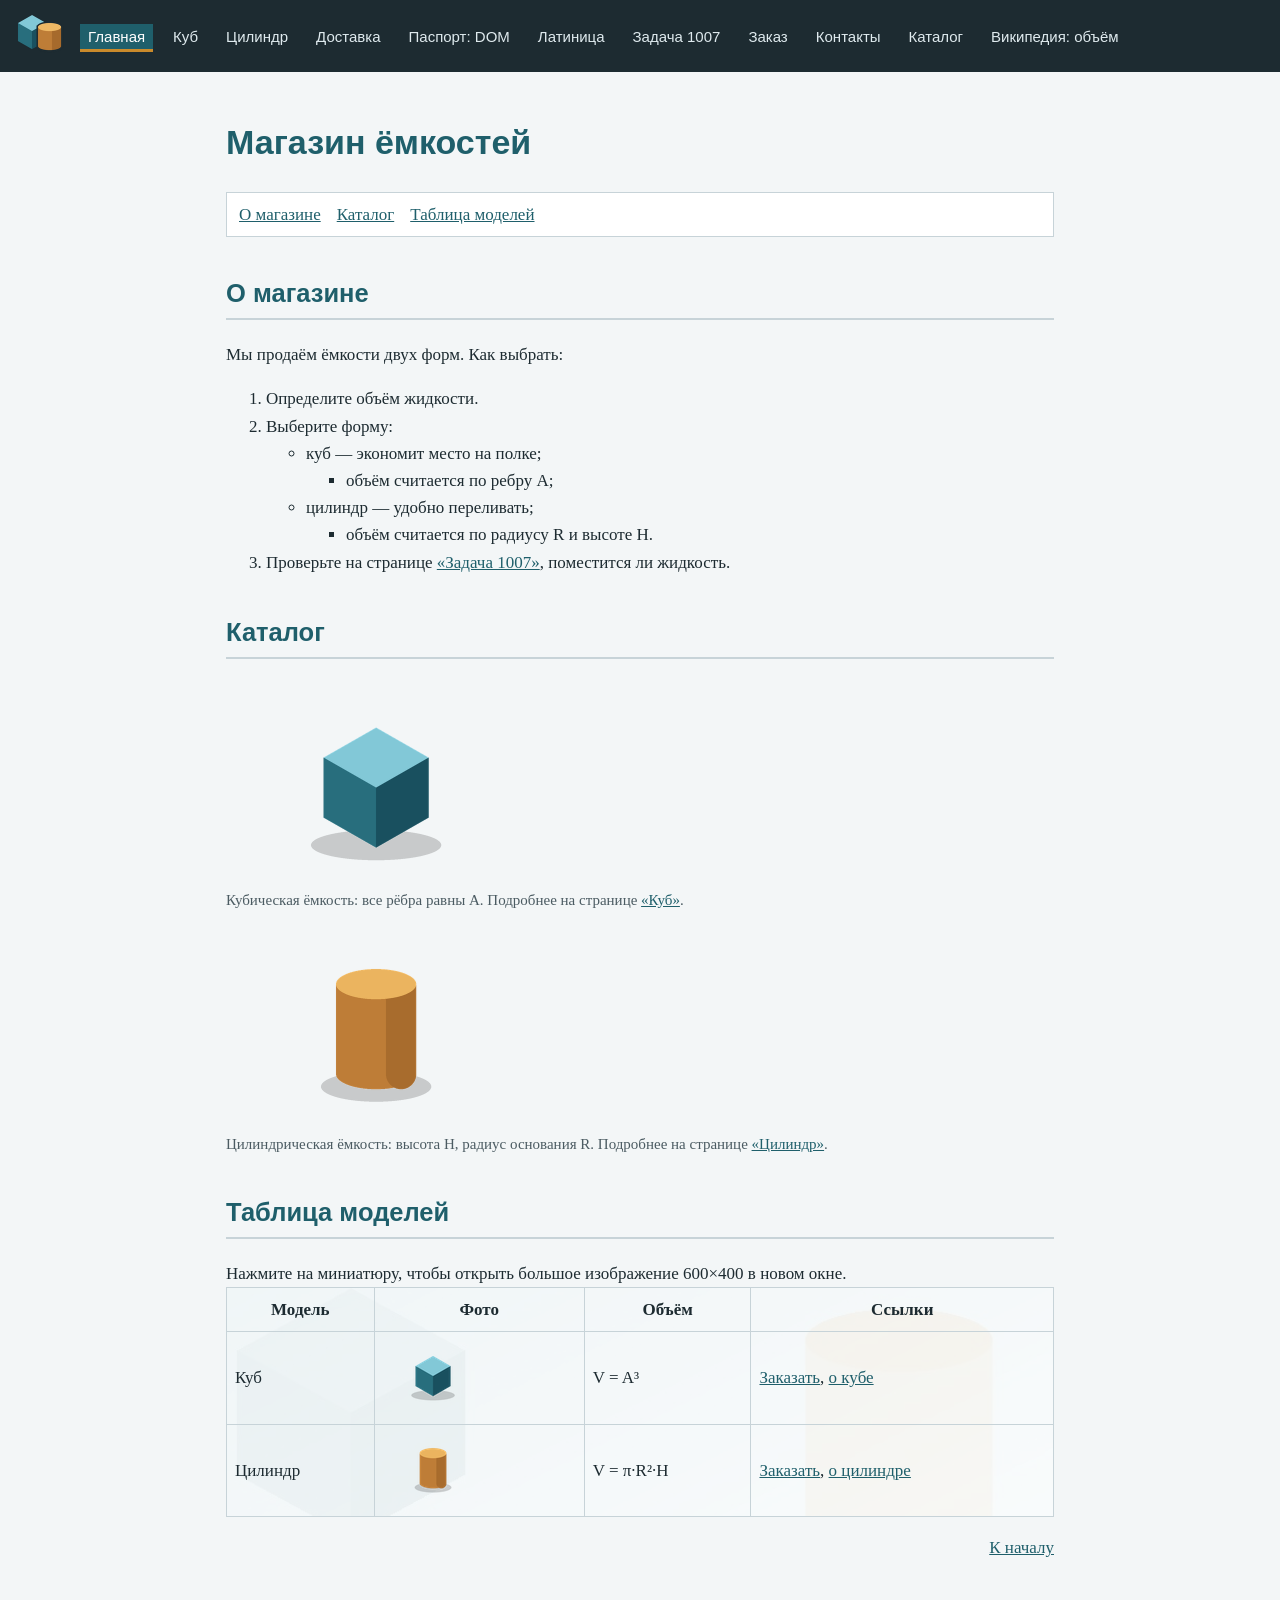
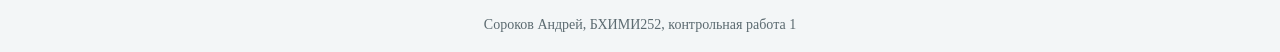
<file: index.html>
<!DOCTYPE html>
<html lang="ru"><head><meta charset="utf-8"><meta name="viewport" content="width=device-width, initial-scale=1">
<title>Магазин ёмкостей</title><link rel="icon" href="logo.png"><link rel="stylesheet" href="style.css"></head>
<body><a id="top"></a>
<header><a href="index.html" class="logo"><img src="logo.png" alt="Ёмкости: на главную" width="48" height="48"></a>
<nav><ul><li><a href="index.html" class=active aria-current=page>Главная</a></li><li><a href="kub.html">Куб</a></li><li><a href="cilindr.html">Цилиндр</a></li><li><a href="dostavka.html">Доставка</a></li><li><a href="pasport.html">Паспорт: DOM</a></li><li><a href="latinica.html">Латиница</a></li><li><a href="zad1007.html">Задача 1007</a></li><li><a href="zakaz.html">Заказ</a></li><li><a href="kontakty.html">Контакты</a></li><li><a href="index.html#catalog">Каталог</a></li><li><a href="https://ru.wikipedia.org/wiki/Объём" target="_blank" rel="noopener">Википедия: объём</a></li></ul></nav></header>
<main><h1>Магазин ёмкостей</h1>
<ul class="toc"><li><a href="#about">О магазине</a></li><li><a href="#catalog">Каталог</a></li><li><a href="#prices">Таблица моделей</a></li></ul>
<h2 id="about">О магазине</h2>
<div>Мы продаём ёмкости двух форм. Как выбрать:</div>
<ol><li>Определите объём жидкости.</li><li>Выберите форму:
<ul><li>куб — экономит место на полке;<ul><li>объём считается по ребру A;</li></ul></li>
<li>цилиндр — удобно переливать;<ul><li>объём считается по радиусу R и высоте H.</li></ul></li></ul></li>
<li>Проверьте на странице <a href="zad1007.html">«Задача 1007»</a>, поместится ли жидкость.</li></ol>
<h2 id="catalog">Каталог</h2>
<figure><img src="kub.png" alt="Кубическая ёмкость" width="300"><figcaption>Кубическая ёмкость: все рёбра равны A. Подробнее на странице <a href="kub.html">«Куб»</a>.</figcaption></figure>
<figure><img src="cilindr.png" alt="Цилиндрическая ёмкость" width="300"><figcaption>Цилиндрическая ёмкость: высота H, радиус основания R. Подробнее на странице <a href="cilindr.html">«Цилиндр»</a>.</figcaption></figure>
<h2 id="prices">Таблица моделей</h2>
<div>Нажмите на миниатюру, чтобы открыть большое изображение 600×400 в новом окне.</div>
<table background="fon_tabl.jpg"><tr><th>Модель</th><th>Фото</th><th>Объём</th><th>Ссылки</th></tr><tr><td>Куб</td><td><a href="kub.png" target="_blank" rel="noopener"><img src="kub_min.png" alt="Куб, миниатюра" width="100"></a></td><td>V = A³</td><td><a href="zakaz.html">Заказать</a>, <a href="https://ru.wikipedia.org/wiki/Куб" target="_blank" rel="noopener">о кубе</a></td></tr><tr><td>Цилиндр</td><td><a href="cilindr.png" target="_blank" rel="noopener"><img src="cilindr_min.png" alt="Цилиндр, миниатюра" width="100"></a></td><td>V = π·R²·H</td><td><a href="zakaz.html">Заказать</a>, <a href="https://ru.wikipedia.org/wiki/Цилиндр" target="_blank" rel="noopener">о цилиндре</a></td></tr></table>
<p class="up"><a href="#top">К началу</a></p></main>
<footer>Сороков Андрей, БХИМИ252, контрольная работа 1</footer>

</body></html>
</file>
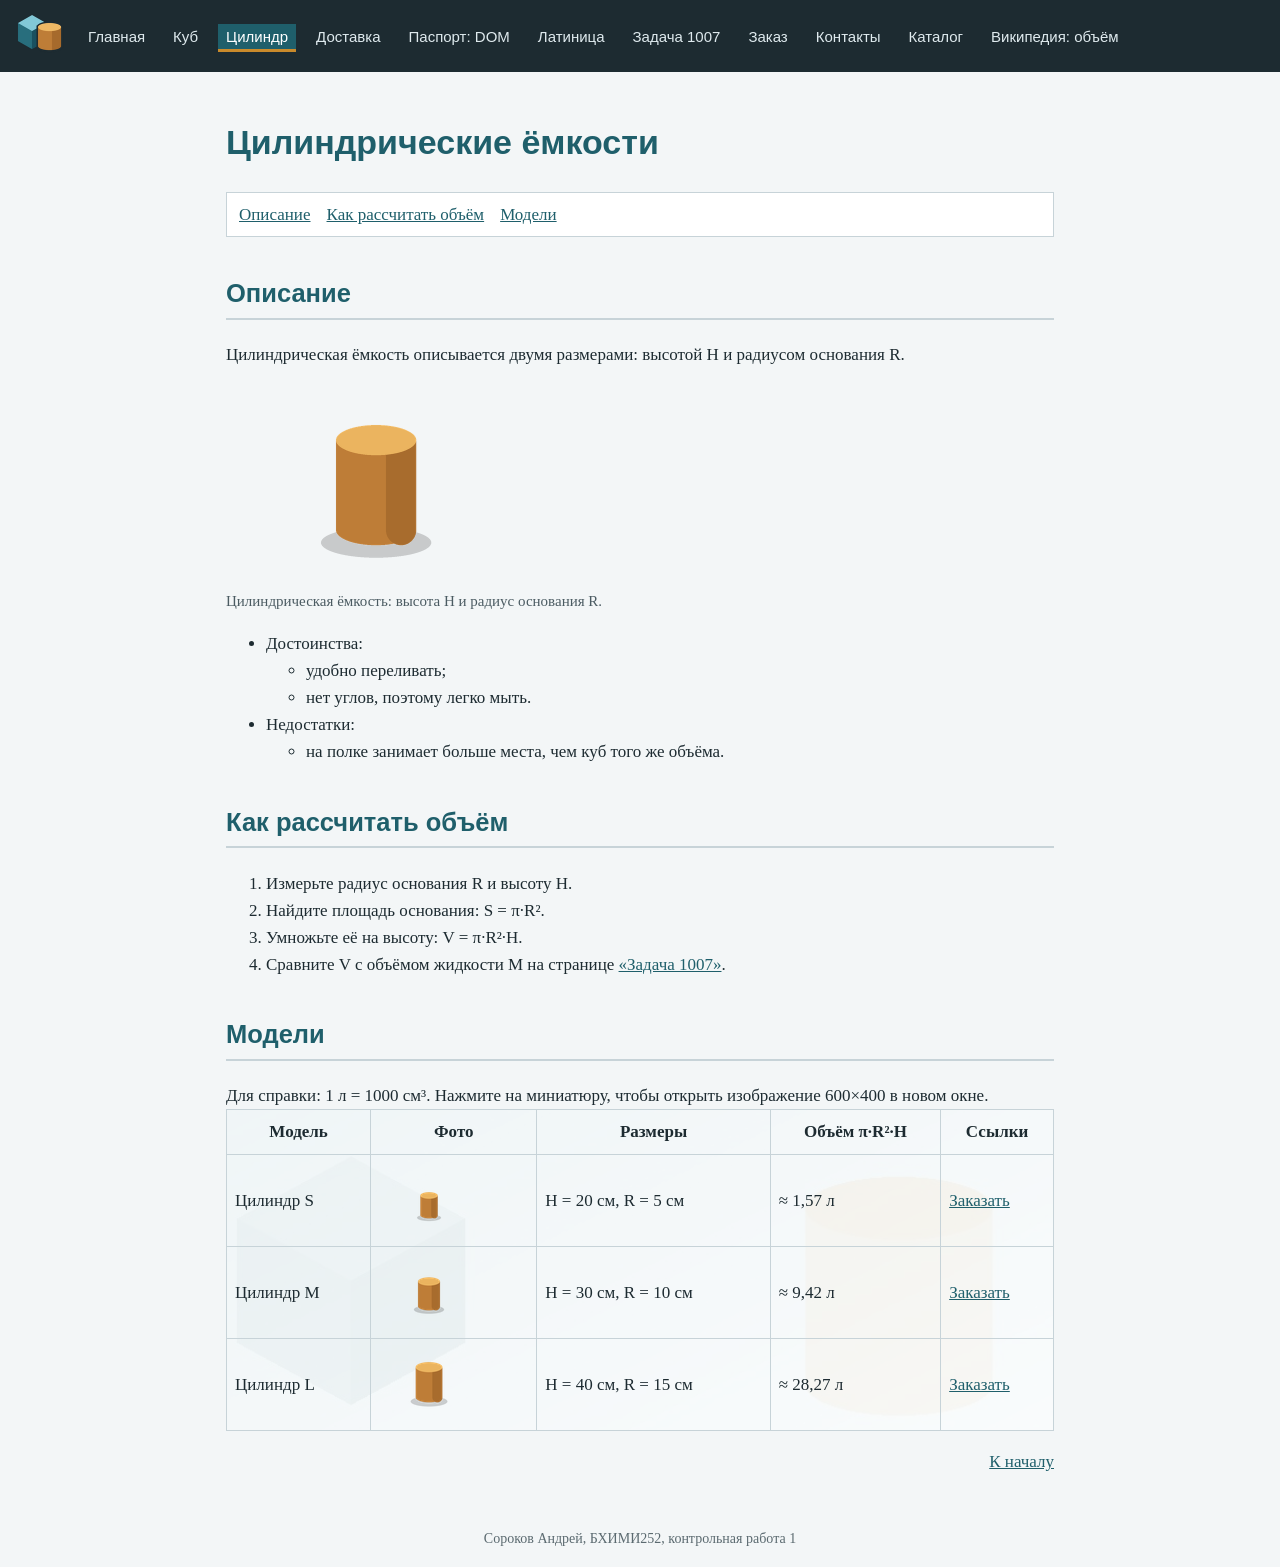
<file: cilindr.html>
<!DOCTYPE html>
<html lang="ru"><head><meta charset="utf-8"><meta name="viewport" content="width=device-width, initial-scale=1">
<title>Цилиндрические ёмкости</title><link rel="icon" href="logo.png"><link rel="stylesheet" href="style.css"></head>
<body><a id="top"></a>
<header><a href="index.html" class="logo"><img src="logo.png" alt="Ёмкости: на главную" width="48" height="48"></a>
<nav><ul><li><a href="index.html">Главная</a></li><li><a href="kub.html">Куб</a></li><li><a href="cilindr.html" class=active aria-current=page>Цилиндр</a></li><li><a href="dostavka.html">Доставка</a></li><li><a href="pasport.html">Паспорт: DOM</a></li><li><a href="latinica.html">Латиница</a></li><li><a href="zad1007.html">Задача 1007</a></li><li><a href="zakaz.html">Заказ</a></li><li><a href="kontakty.html">Контакты</a></li><li><a href="index.html#catalog">Каталог</a></li><li><a href="https://ru.wikipedia.org/wiki/Объём" target="_blank" rel="noopener">Википедия: объём</a></li></ul></nav></header>
<main><h1>Цилиндрические ёмкости</h1>
<ul class="toc"><li><a href="#desc">Описание</a></li><li><a href="#calc">Как рассчитать объём</a></li><li><a href="#models">Модели</a></li></ul>
<h2 id="desc">Описание</h2>
<div>Цилиндрическая ёмкость описывается двумя размерами: высотой H и радиусом основания R.</div>
<figure><img src="cilindr.png" alt="Цилиндрическая ёмкость" width="300"><figcaption>Цилиндрическая ёмкость: высота H и радиус основания R.</figcaption></figure>
<ul><li>Достоинства:<ul><li>удобно переливать;</li><li>нет углов, поэтому легко мыть.</li></ul></li>
<li>Недостатки:<ul><li>на полке занимает больше места, чем куб того же объёма.</li></ul></li></ul>
<h2 id="calc">Как рассчитать объём</h2>
<ol><li>Измерьте радиус основания R и высоту H.</li><li>Найдите площадь основания: S = π·R².</li>
<li>Умножьте её на высоту: V = π·R²·H.</li>
<li>Сравните V с объёмом жидкости M на странице <a href="zad1007.html">«Задача 1007»</a>.</li></ol>
<h2 id="models">Модели</h2>
<div>Для справки: 1 л = 1000 см³. Нажмите на миниатюру, чтобы открыть изображение 600×400 в новом окне.</div>
<table background="fon_tabl.jpg"><tr><th>Модель</th><th>Фото</th><th>Размеры</th><th>Объём π·R²·H</th><th>Ссылки</th></tr><tr><td>Цилиндр S</td><td><a href="cilindr_mal.png" target="_blank" rel="noopener"><img src="cilindr_mal_min.png" alt="Цилиндр S, миниатюра" width="100"></a></td><td>H = 20 см, R = 5 см</td><td>≈ 1,57 л</td><td><a href="zakaz.html">Заказать</a></td></tr><tr><td>Цилиндр M</td><td><a href="cilindr_sred.png" target="_blank" rel="noopener"><img src="cilindr_sred_min.png" alt="Цилиндр M, миниатюра" width="100"></a></td><td>H = 30 см, R = 10 см</td><td>≈ 9,42 л</td><td><a href="zakaz.html">Заказать</a></td></tr><tr><td>Цилиндр L</td><td><a href="cilindr.png" target="_blank" rel="noopener"><img src="cilindr_min.png" alt="Цилиндр L, миниатюра" width="100"></a></td><td>H = 40 см, R = 15 см</td><td>≈ 28,27 л</td><td><a href="zakaz.html">Заказать</a></td></tr></table>
<p class="up"><a href="#top">К началу</a></p></main>
<footer>Сороков Андрей, БХИМИ252, контрольная работа 1</footer>

</body></html>
</file>
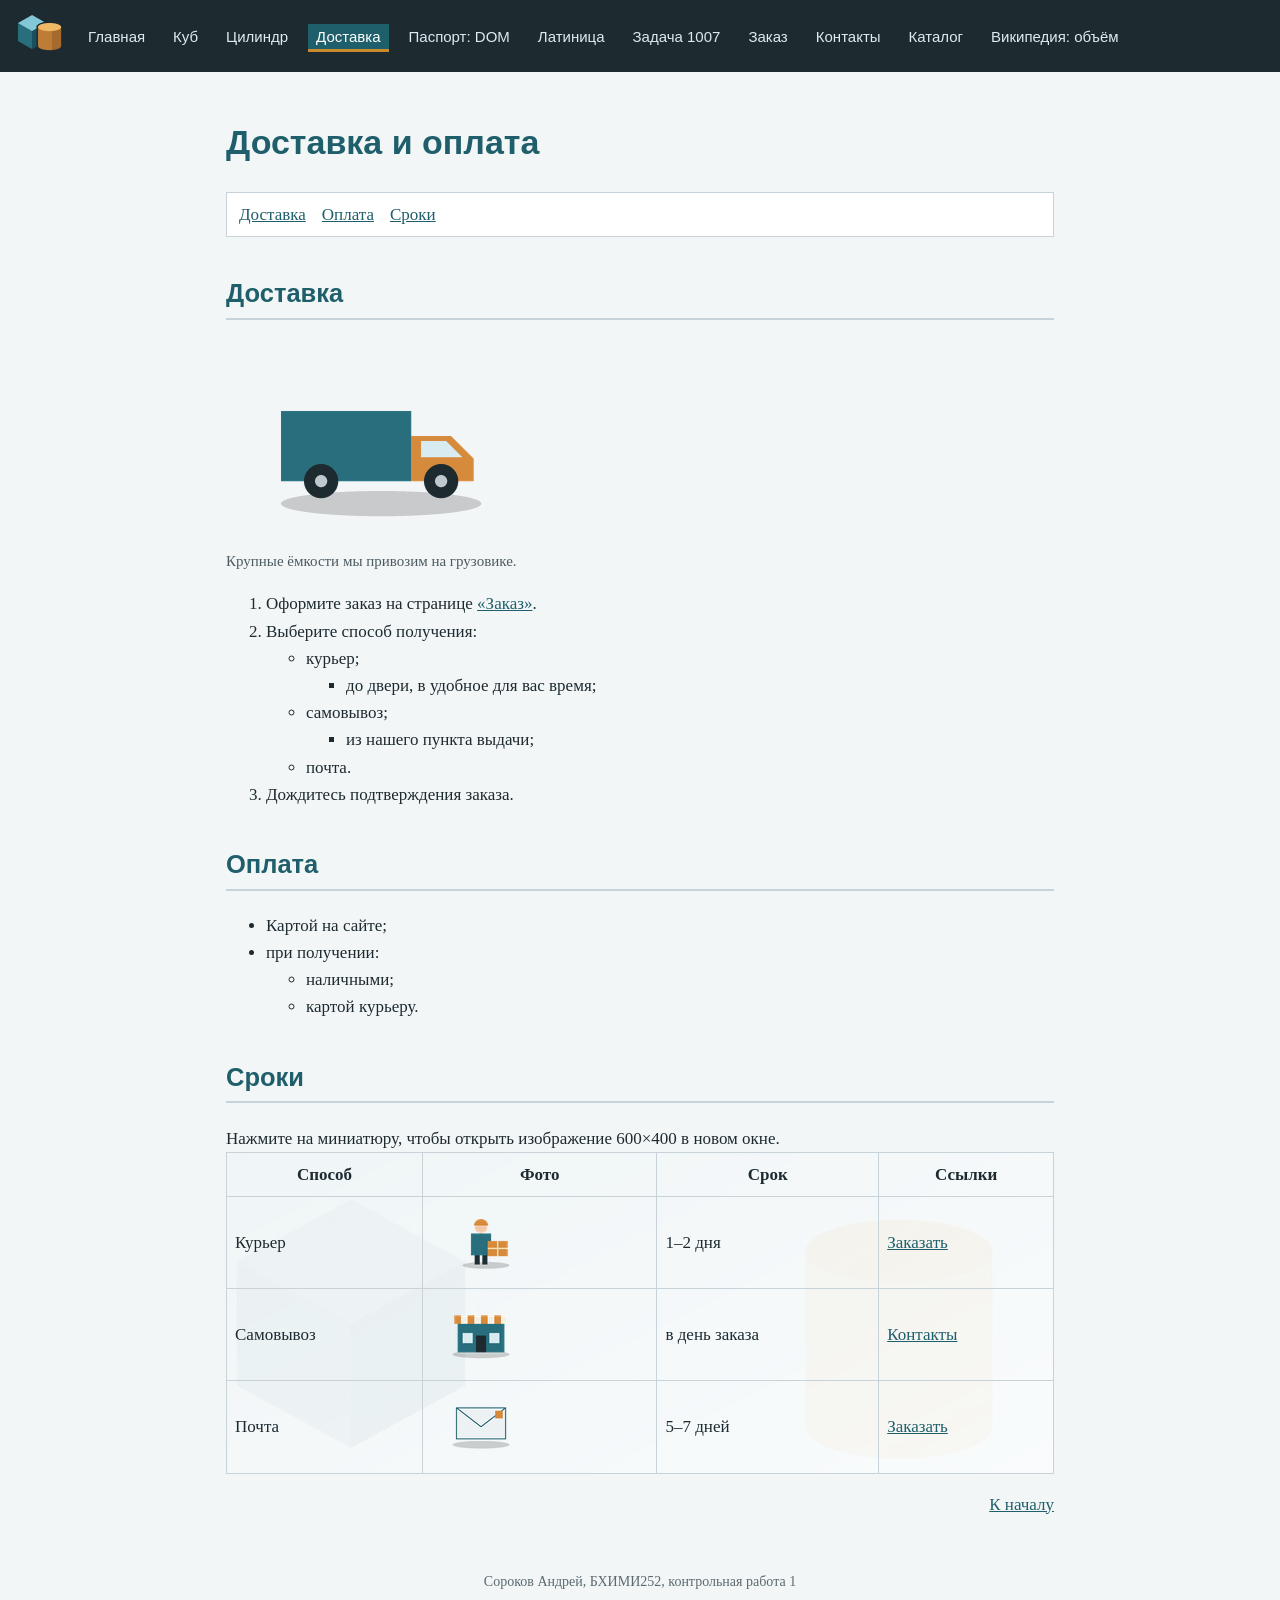
<file: dostavka.html>
<!DOCTYPE html>
<html lang="ru"><head><meta charset="utf-8"><meta name="viewport" content="width=device-width, initial-scale=1">
<title>Доставка и оплата</title><link rel="icon" href="logo.png"><link rel="stylesheet" href="style.css"></head>
<body><a id="top"></a>
<header><a href="index.html" class="logo"><img src="logo.png" alt="Ёмкости: на главную" width="48" height="48"></a>
<nav><ul><li><a href="index.html">Главная</a></li><li><a href="kub.html">Куб</a></li><li><a href="cilindr.html">Цилиндр</a></li><li><a href="dostavka.html" class=active aria-current=page>Доставка</a></li><li><a href="pasport.html">Паспорт: DOM</a></li><li><a href="latinica.html">Латиница</a></li><li><a href="zad1007.html">Задача 1007</a></li><li><a href="zakaz.html">Заказ</a></li><li><a href="kontakty.html">Контакты</a></li><li><a href="index.html#catalog">Каталог</a></li><li><a href="https://ru.wikipedia.org/wiki/Объём" target="_blank" rel="noopener">Википедия: объём</a></li></ul></nav></header>
<main><h1>Доставка и оплата</h1>
<ul class="toc"><li><a href="#deliv">Доставка</a></li><li><a href="#pay">Оплата</a></li><li><a href="#terms">Сроки</a></li></ul>
<h2 id="deliv">Доставка</h2>
<figure><img src="gruzovik.png" alt="Грузовик доставки" width="300"><figcaption>Крупные ёмкости мы привозим на грузовике.</figcaption></figure>
<ol><li>Оформите заказ на странице <a href="zakaz.html">«Заказ»</a>.</li><li>Выберите способ получения:
<ul><li>курьер;<ul><li>до двери, в удобное для вас время;</li></ul></li>
<li>самовывоз;<ul><li>из нашего пункта выдачи;</li></ul></li>
<li>почта.</li></ul></li><li>Дождитесь подтверждения заказа.</li></ol>
<h2 id="pay">Оплата</h2>
<ul><li>Картой на сайте;</li><li>при получении:<ul><li>наличными;</li><li>картой курьеру.</li></ul></li></ul>
<h2 id="terms">Сроки</h2>
<div>Нажмите на миниатюру, чтобы открыть изображение 600×400 в новом окне.</div>
<table background="fon_tabl.jpg"><tr><th>Способ</th><th>Фото</th><th>Срок</th><th>Ссылки</th></tr><tr><td>Курьер</td><td><a href="kurer.png" target="_blank" rel="noopener"><img src="kurer_min.png" alt="Курьер, миниатюра" width="100"></a></td><td>1–2 дня</td><td><a href="zakaz.html">Заказать</a></td></tr><tr><td>Самовывоз</td><td><a href="samovyvoz.png" target="_blank" rel="noopener"><img src="samovyvoz_min.png" alt="Самовывоз, миниатюра" width="100"></a></td><td>в день заказа</td><td><a href="kontakty.html">Контакты</a></td></tr><tr><td>Почта</td><td><a href="pochta.png" target="_blank" rel="noopener"><img src="pochta_min.png" alt="Почта, миниатюра" width="100"></a></td><td>5–7 дней</td><td><a href="zakaz.html">Заказать</a></td></tr></table>
<p class="up"><a href="#top">К началу</a></p></main>
<footer>Сороков Андрей, БХИМИ252, контрольная работа 1</footer>

</body></html>
</file>
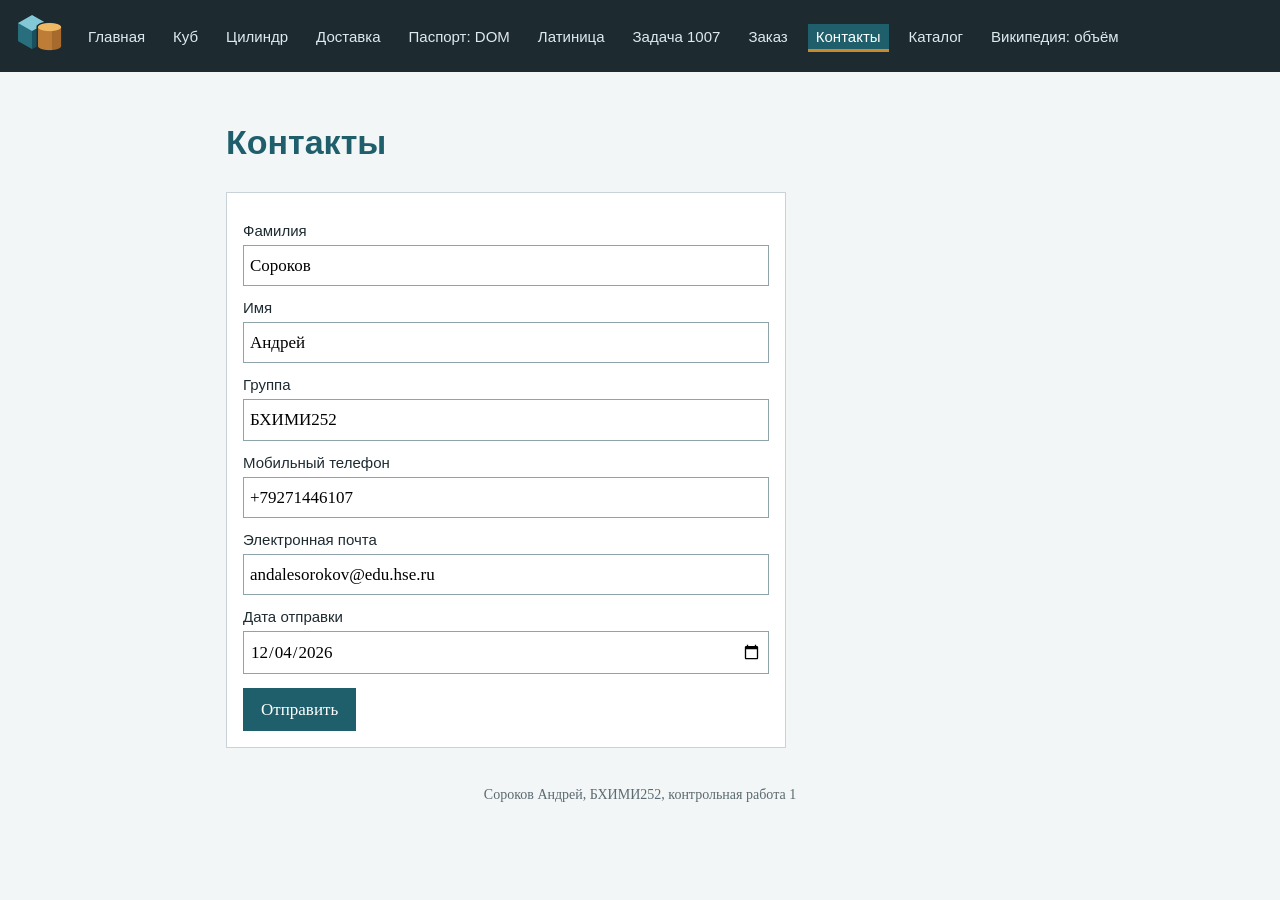
<file: kontakty.html>
<!DOCTYPE html>
<html lang="ru"><head><meta charset="utf-8"><meta name="viewport" content="width=device-width, initial-scale=1">
<title>Контакты</title><link rel="icon" href="logo.png"><link rel="stylesheet" href="style.css"></head>
<body><a id="top"></a>
<header><a href="index.html" class="logo"><img src="logo.png" alt="Ёмкости: на главную" width="48" height="48"></a>
<nav><ul><li><a href="index.html">Главная</a></li><li><a href="kub.html">Куб</a></li><li><a href="cilindr.html">Цилиндр</a></li><li><a href="dostavka.html">Доставка</a></li><li><a href="pasport.html">Паспорт: DOM</a></li><li><a href="latinica.html">Латиница</a></li><li><a href="zad1007.html">Задача 1007</a></li><li><a href="zakaz.html">Заказ</a></li><li><a href="kontakty.html" class=active aria-current=page>Контакты</a></li><li><a href="index.html#catalog">Каталог</a></li><li><a href="https://ru.wikipedia.org/wiki/Объём" target="_blank" rel="noopener">Википедия: объём</a></li></ul></nav></header>
<main><h1>Контакты</h1>

<form action="https://httpbin.org/post" method="post" target="result_frame" data-ok="Данные отправлены на сервер. Спасибо!">
<label for="ln">Фамилия</label><input id="ln" type="text" name="lastname" value="Сороков" required>
<label for="fn">Имя</label><input id="fn" type="text" name="firstname" value="Андрей" required>
<label for="gr">Группа</label><input id="gr" type="text" name="group" value="БХИМИ252" required>
<label for="ph">Мобильный телефон</label><input id="ph" type="tel" name="phone" value="+79271446107" required>
<label for="em">Электронная почта</label><input id="em" type="email" name="email" value="andalesorokov@edu.hse.ru" required>
<label for="dt">Дата отправки</label><input id="dt" type="date" name="send_date" value="2026-10-21" required>
<button type="submit">Отправить</button></form><iframe name="result_frame" id="result_frame" title="Ответ сервера" hidden></iframe><div id="ok" class="result ok" hidden><img src="galka.png" alt="Готово" width="64" height="64"><div id="ok_text"></div></div><script src="formy.js"></script>
</main>
<footer>Сороков Андрей, БХИМИ252, контрольная работа 1</footer>
<script>document.getElementById("dt").value=new Date().toISOString().slice(0,10);</script>
</body></html>
</file>
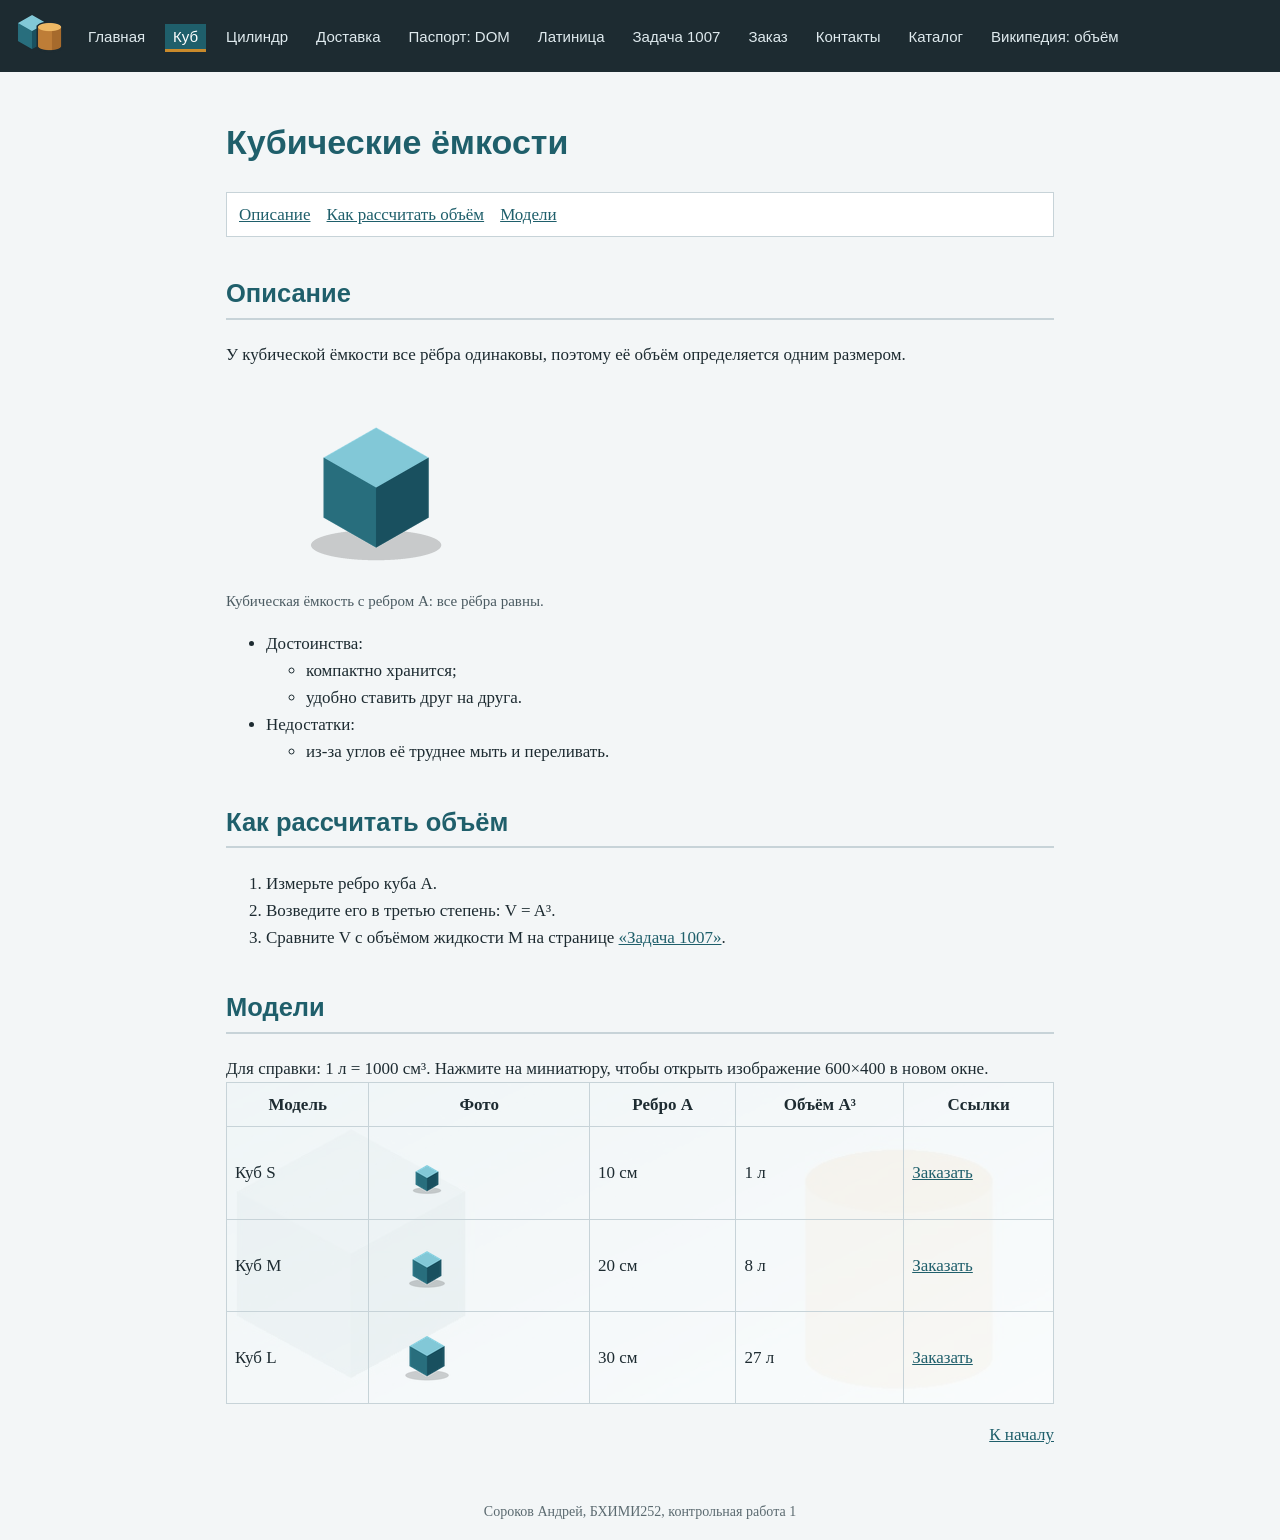
<file: kub.html>
<!DOCTYPE html>
<html lang="ru"><head><meta charset="utf-8"><meta name="viewport" content="width=device-width, initial-scale=1">
<title>Кубические ёмкости</title><link rel="icon" href="logo.png"><link rel="stylesheet" href="style.css"></head>
<body><a id="top"></a>
<header><a href="index.html" class="logo"><img src="logo.png" alt="Ёмкости: на главную" width="48" height="48"></a>
<nav><ul><li><a href="index.html">Главная</a></li><li><a href="kub.html" class=active aria-current=page>Куб</a></li><li><a href="cilindr.html">Цилиндр</a></li><li><a href="dostavka.html">Доставка</a></li><li><a href="pasport.html">Паспорт: DOM</a></li><li><a href="latinica.html">Латиница</a></li><li><a href="zad1007.html">Задача 1007</a></li><li><a href="zakaz.html">Заказ</a></li><li><a href="kontakty.html">Контакты</a></li><li><a href="index.html#catalog">Каталог</a></li><li><a href="https://ru.wikipedia.org/wiki/Объём" target="_blank" rel="noopener">Википедия: объём</a></li></ul></nav></header>
<main><h1>Кубические ёмкости</h1>
<ul class="toc"><li><a href="#desc">Описание</a></li><li><a href="#calc">Как рассчитать объём</a></li><li><a href="#models">Модели</a></li></ul>
<h2 id="desc">Описание</h2>
<div>У кубической ёмкости все рёбра одинаковы, поэтому её объём определяется одним размером.</div>
<figure><img src="kub.png" alt="Кубическая ёмкость" width="300"><figcaption>Кубическая ёмкость с ребром A: все рёбра равны.</figcaption></figure>
<ul><li>Достоинства:<ul><li>компактно хранится;</li><li>удобно ставить друг на друга.</li></ul></li>
<li>Недостатки:<ul><li>из-за углов её труднее мыть и переливать.</li></ul></li></ul>
<h2 id="calc">Как рассчитать объём</h2>
<ol><li>Измерьте ребро куба A.</li><li>Возведите его в третью степень: V = A³.</li>
<li>Сравните V с объёмом жидкости M на странице <a href="zad1007.html">«Задача 1007»</a>.</li></ol>
<h2 id="models">Модели</h2>
<div>Для справки: 1 л = 1000 см³. Нажмите на миниатюру, чтобы открыть изображение 600×400 в новом окне.</div>
<table background="fon_tabl.jpg"><tr><th>Модель</th><th>Фото</th><th>Ребро A</th><th>Объём A³</th><th>Ссылки</th></tr><tr><td>Куб S</td><td><a href="kub_mal.png" target="_blank" rel="noopener"><img src="kub_mal_min.png" alt="Куб S, миниатюра" width="100"></a></td><td>10 см</td><td>1 л</td><td><a href="zakaz.html">Заказать</a></td></tr><tr><td>Куб M</td><td><a href="kub_sred.png" target="_blank" rel="noopener"><img src="kub_sred_min.png" alt="Куб M, миниатюра" width="100"></a></td><td>20 см</td><td>8 л</td><td><a href="zakaz.html">Заказать</a></td></tr><tr><td>Куб L</td><td><a href="kub.png" target="_blank" rel="noopener"><img src="kub_min.png" alt="Куб L, миниатюра" width="100"></a></td><td>30 см</td><td>27 л</td><td><a href="zakaz.html">Заказать</a></td></tr></table>
<p class="up"><a href="#top">К началу</a></p></main>
<footer>Сороков Андрей, БХИМИ252, контрольная работа 1</footer>

</body></html>
</file>
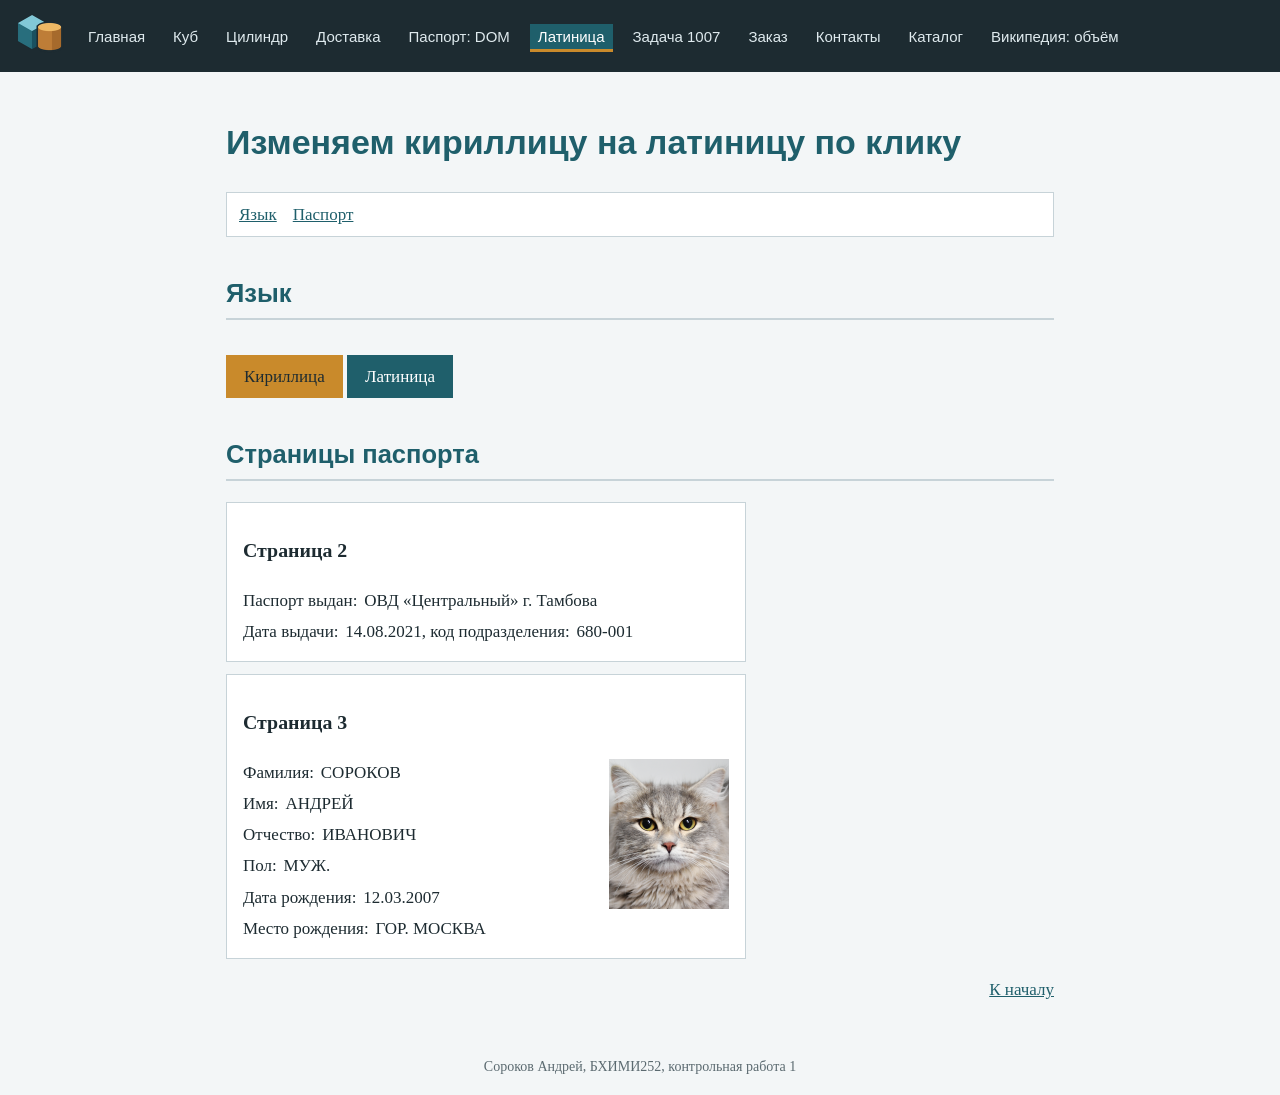
<file: latinica.html>
<!DOCTYPE html>
<html lang="ru"><head><meta charset="utf-8"><meta name="viewport" content="width=device-width, initial-scale=1">
<title>Изменяем кириллицу на латиницу по клику</title><link rel="icon" href="logo.png"><link rel="stylesheet" href="style.css"></head>
<body><a id="top"></a>
<header><a href="index.html" class="logo"><img src="logo.png" alt="Ёмкости: на главную" width="48" height="48"></a>
<nav><ul><li><a href="index.html">Главная</a></li><li><a href="kub.html">Куб</a></li><li><a href="cilindr.html">Цилиндр</a></li><li><a href="dostavka.html">Доставка</a></li><li><a href="pasport.html">Паспорт: DOM</a></li><li><a href="latinica.html" class=active aria-current=page>Латиница</a></li><li><a href="zad1007.html">Задача 1007</a></li><li><a href="zakaz.html">Заказ</a></li><li><a href="kontakty.html">Контакты</a></li><li><a href="index.html#catalog">Каталог</a></li><li><a href="https://ru.wikipedia.org/wiki/Объём" target="_blank" rel="noopener">Википедия: объём</a></li></ul></nav></header>
<main><h1>Изменяем кириллицу на латиницу по клику</h1>
<ul class="toc"><li><a href="#lang">Язык</a></li><li><a href="#pass">Паспорт</a></li></ul>
<h2 id="lang" data-en="Language">Язык</h2>
<div><button id="bCyr" type="button" aria-pressed="true">Кириллица</button> <button id="bLat" type="button" aria-pressed="false">Латиница</button></div>
<h2 id="pass" data-en="Passport pages">Страницы паспорта</h2>
<div class="passport"><h3 data-en="Page 2">Страница 2</h3>
<p><span class="l" data-en="Passport issued by:">Паспорт выдан:</span><span data-en="Central Police Department, Tambov">ОВД «Центральный» г. Тамбова</span></p>
<p><span class="l" data-en="Date of issue:">Дата выдачи:</span><span>14.08.2021</span><span class="l" data-en=", division code:">, код подразделения:</span><span>680-001</span></p></div>
<div class="passport"><h3 data-en="Page 3">Страница 3</h3><img class="photo" src="foto_pasp.png" alt="Фото на паспорт (кот)" width="120" height="150">
<p><span class="l" data-en="Surname:">Фамилия:</span><span id="sname" data-en="SOROKOV">СОРОКОВ</span></p>
<p><span class="l" data-en="Given name:">Имя:</span><span id="fname" data-en="ANDREY">АНДРЕЙ</span></p>
<p><span class="l" data-en="Patronymic:">Отчество:</span><span data-en="IVANOVICH">ИВАНОВИЧ</span></p>
<p><span class="l" data-en="Sex:">Пол:</span><span data-en="M">МУЖ.</span></p>
<p><span class="l" data-en="Date of birth:">Дата рождения:</span><span>12.03.</span><span id="year">2007</span></p>
<p><span class="l" data-en="Place of birth:">Место рождения:</span><span data-en="MOSCOW">ГОР. МОСКВА</span></p><div style="clear:both"></div></div>
<p class="up"><a href="#top">К началу</a></p></main>
<footer>Сороков Андрей, БХИМИ252, контрольная работа 1</footer>
<script>var els=[].slice.call(document.querySelectorAll("[data-en]")),h1=document.querySelector("h1"),
bC=document.getElementById("bCyr"),bL=document.getElementById("bLat"),ruTitle=document.title,enTitle="Changing Cyrillic to Latin on click";
h1.setAttribute("data-en",enTitle);els.push(h1);
els.forEach(function(e){e.setAttribute("data-ru",e.textContent);});
function setLang(en){els.forEach(function(e){e.textContent=e.getAttribute(en?"data-en":"data-ru");});
document.title=en?enTitle:ruTitle;document.documentElement.lang=en?"en":"ru";
bL.setAttribute("aria-pressed",en);bC.setAttribute("aria-pressed",!en);}
bL.onclick=function(){setLang(true);};bC.onclick=function(){setLang(false);};</script>
</body></html>
</file>
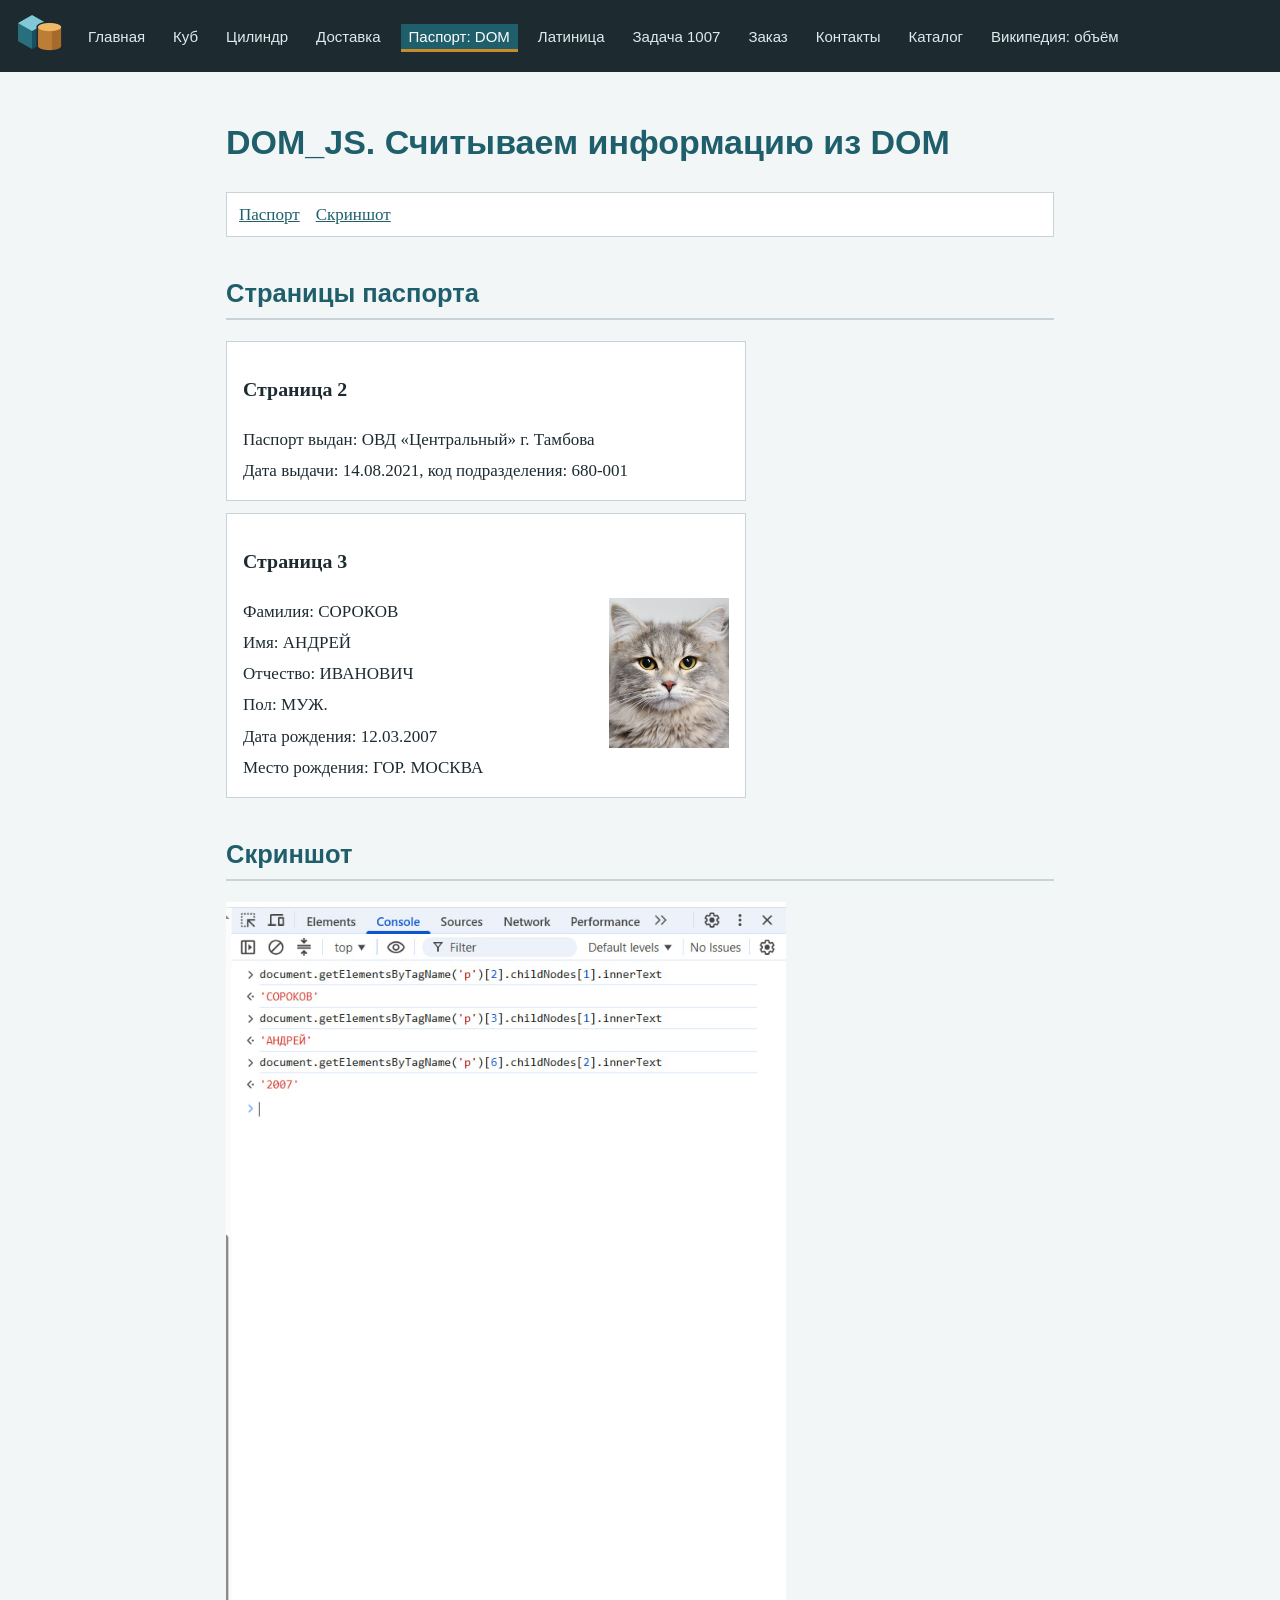
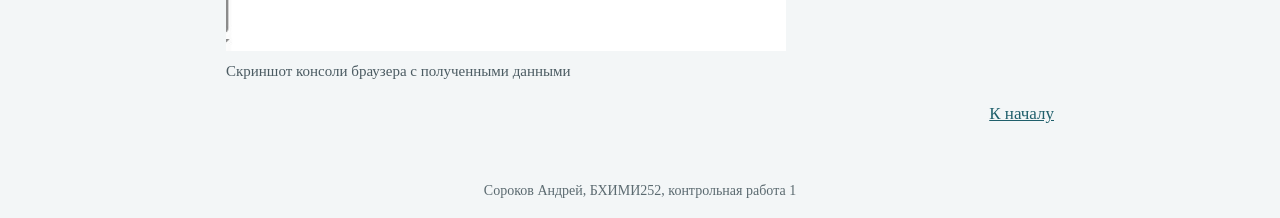
<file: pasport.html>
<!DOCTYPE html>
<html lang="ru"><head><meta charset="utf-8"><meta name="viewport" content="width=device-width, initial-scale=1">
<title>DOM_JS. Считываем информацию из DOM</title><link rel="icon" href="logo.png"><link rel="stylesheet" href="style.css"></head>
<body><a id="top"></a>
<header><a href="index.html" class="logo"><img src="logo.png" alt="Ёмкости: на главную" width="48" height="48"></a>
<nav><ul><li><a href="index.html">Главная</a></li><li><a href="kub.html">Куб</a></li><li><a href="cilindr.html">Цилиндр</a></li><li><a href="dostavka.html">Доставка</a></li><li><a href="pasport.html" class=active aria-current=page>Паспорт: DOM</a></li><li><a href="latinica.html">Латиница</a></li><li><a href="zad1007.html">Задача 1007</a></li><li><a href="zakaz.html">Заказ</a></li><li><a href="kontakty.html">Контакты</a></li><li><a href="index.html#catalog">Каталог</a></li><li><a href="https://ru.wikipedia.org/wiki/Объём" target="_blank" rel="noopener">Википедия: объём</a></li></ul></nav></header>
<main><h1>DOM_JS. Считываем информацию из DOM</h1>
<ul class="toc"><li><a href="#pass">Паспорт</a></li><li><a href="#screen">Скриншот</a></li></ul>
<h2 id="pass">Страницы паспорта</h2><div class="passport"><h3>Страница 2</h3>
<p>Паспорт выдан: <span>ОВД «Центральный» г. Тамбова</span></p>
<p>Дата выдачи: <span>14.08.2021</span>, код подразделения: <span>680-001</span></p></div>
<div class="passport"><h3>Страница 3</h3><img class="photo" src="foto_pasp.png" alt="Фото на паспорт (кот)" width="120" height="150">
<p>Фамилия: <span id="sname">СОРОКОВ</span></p>
<p>Имя: <span id="fname">АНДРЕЙ</span></p>
<p>Отчество: <span>ИВАНОВИЧ</span></p>
<p>Пол: <span>МУЖ.</span></p>
<p>Дата рождения: <span>12.03.</span><span id="year">2007</span></p>
<p>Место рождения: <span>ГОР. МОСКВА</span></p><div style="clear:both"></div></div>
<h2 id="screen">Скриншот</h2>
<figure><img src="skrin_dom.png" alt="Скриншот консоли браузера с результатами" width="560">
<figcaption>Скриншот консоли браузера с полученными данными</figcaption></figure>
<p class="up"><a href="#top">К началу</a></p></main>
<footer>Сороков Андрей, БХИМИ252, контрольная работа 1</footer>

</body></html>
</file>
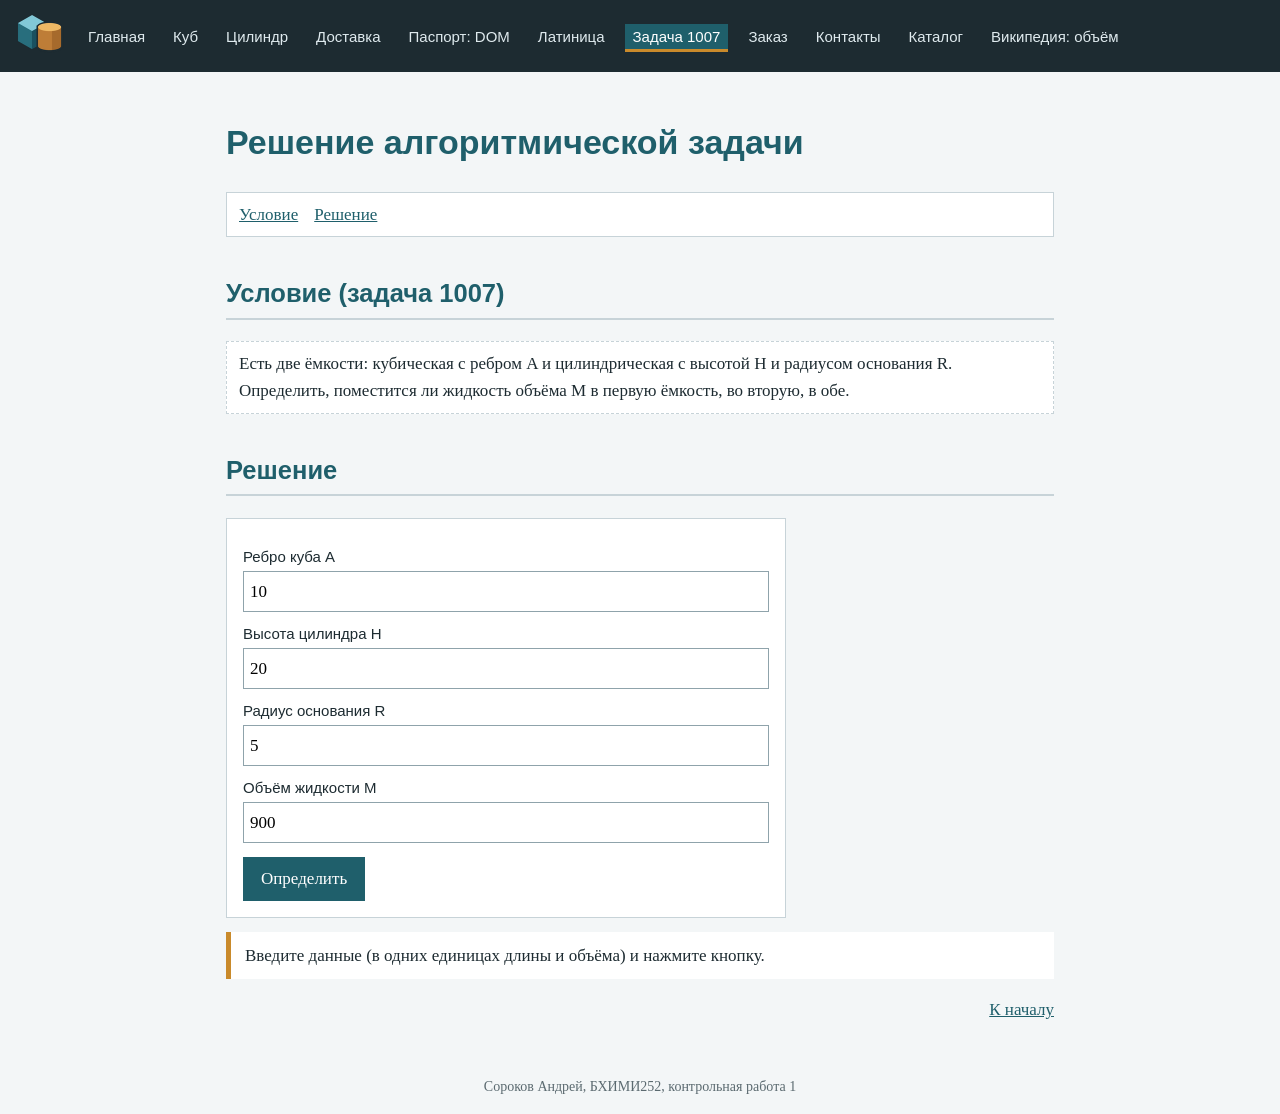
<file: zad1007.html>
<!DOCTYPE html>
<html lang="ru"><head><meta charset="utf-8"><meta name="viewport" content="width=device-width, initial-scale=1">
<title>Решение алгоритмической задачи</title><link rel="icon" href="logo.png"><link rel="stylesheet" href="style.css"></head>
<body><a id="top"></a>
<header><a href="index.html" class="logo"><img src="logo.png" alt="Ёмкости: на главную" width="48" height="48"></a>
<nav><ul><li><a href="index.html">Главная</a></li><li><a href="kub.html">Куб</a></li><li><a href="cilindr.html">Цилиндр</a></li><li><a href="dostavka.html">Доставка</a></li><li><a href="pasport.html">Паспорт: DOM</a></li><li><a href="latinica.html">Латиница</a></li><li><a href="zad1007.html" class=active aria-current=page>Задача 1007</a></li><li><a href="zakaz.html">Заказ</a></li><li><a href="kontakty.html">Контакты</a></li><li><a href="index.html#catalog">Каталог</a></li><li><a href="https://ru.wikipedia.org/wiki/Объём" target="_blank" rel="noopener">Википедия: объём</a></li></ul></nav></header>
<main><h1>Решение алгоритмической задачи</h1>
<ul class="toc"><li><a href="#cond">Условие</a></li><li><a href="#calc">Решение</a></li></ul>
<h2 id="cond">Условие (задача 1007)</h2>
<div class="note">Есть две ёмкости: кубическая с ребром A и цилиндрическая с высотой H и радиусом основания R. Определить, поместится ли жидкость объёма M в первую ёмкость, во вторую, в обе.</div>
<h2 id="calc">Решение</h2>
<form onsubmit="return false">
<label for="a">Ребро куба A</label><input id="a" type="number" step="any" min="0" value="10">
<label for="h">Высота цилиндра H</label><input id="h" type="number" step="any" min="0" value="20">
<label for="r">Радиус основания R</label><input id="r" type="number" step="any" min="0" value="5">
<label for="m">Объём жидкости M</label><input id="m" type="number" step="any" min="0" value="900">
<button type="button" id="go">Определить</button></form>
<div class="result" id="res">Введите данные (в одних единицах длины и объёма) и нажмите кнопку.</div>
<p class="up"><a href="#top">К началу</a></p></main>
<footer>Сороков Андрей, БХИМИ252, контрольная работа 1</footer>
<script>document.getElementById("go").onclick=function(){
var A=parseFloat(document.getElementById("a").value),H=parseFloat(document.getElementById("h").value),
R=parseFloat(document.getElementById("r").value),M=parseFloat(document.getElementById("m").value),out=document.getElementById("res");
if([A,H,R,M].some(function(v){return isNaN(v)||v<0;})||A===0||H===0||R===0){out.textContent="Ошибка: A, H, R должны быть больше 0, а M не меньше 0.";return;}
var v1=A*A*A,v2=Math.PI*R*R*H,in1=M<=v1,in2=M<=v2;
function yn(b){return b?"да, поместится":"нет, не поместится";}
out.innerHTML="Объём куба V₁ = A³ = "+v1.toFixed(2)+"<br>Объём цилиндра V₂ = π·R²·H = "+v2.toFixed(2)+
"<ul><li>В первую ёмкость (куб): "+yn(in1)+"</li><li>Во вторую ёмкость (цилиндр): "+yn(in2)+"</li>"+
"<li>В обе ёмкости, если разлить жидкость по двум (V₁ + V₂ = "+(v1+v2).toFixed(2)+"): "+yn(M<=v1+v2)+"</li></ul>";};</script>
</body></html>
</file>
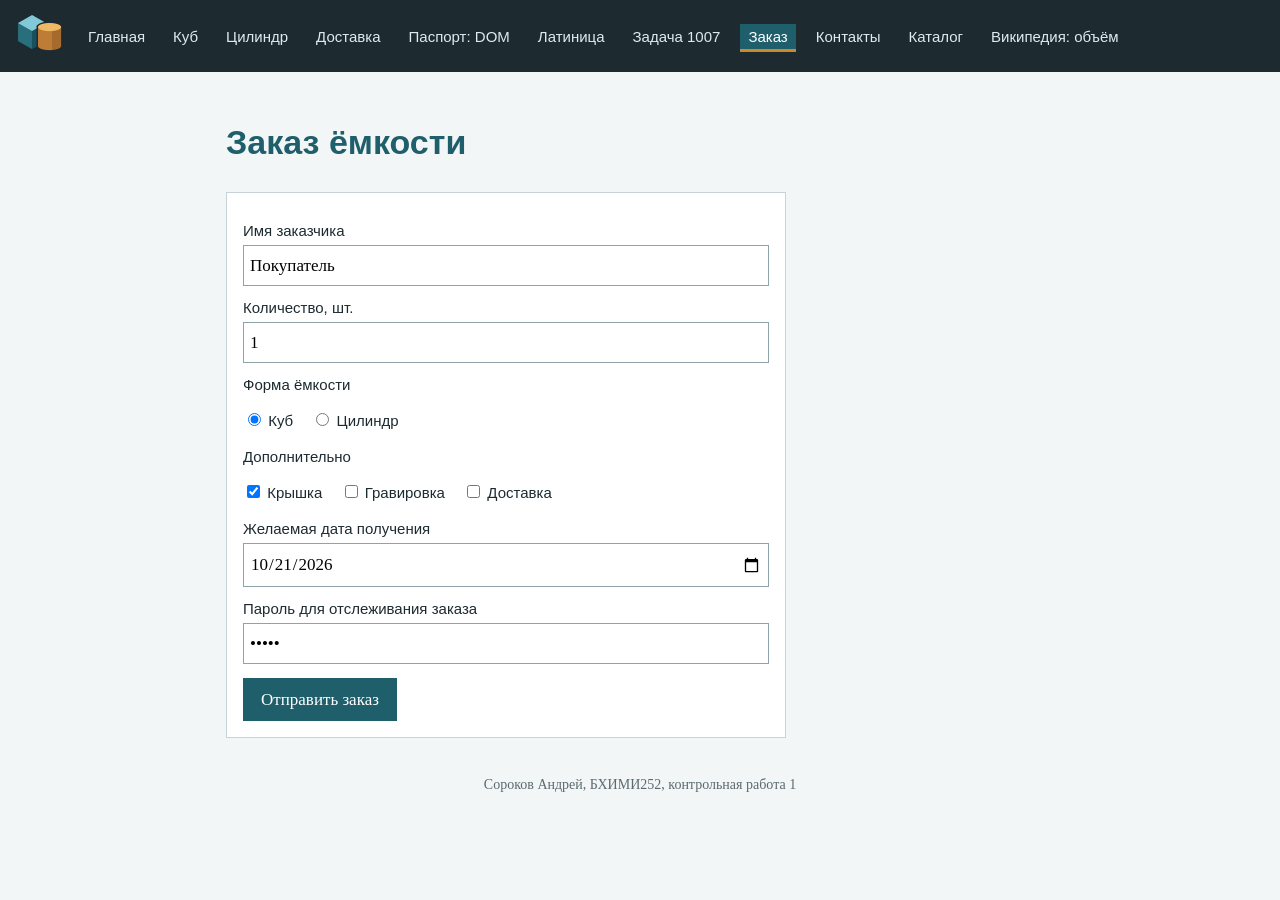
<file: zakaz.html>
<!DOCTYPE html>
<html lang="ru"><head><meta charset="utf-8"><meta name="viewport" content="width=device-width, initial-scale=1">
<title>Заказ ёмкости</title><link rel="icon" href="logo.png"><link rel="stylesheet" href="style.css"></head>
<body><a id="top"></a>
<header><a href="index.html" class="logo"><img src="logo.png" alt="Ёмкости: на главную" width="48" height="48"></a>
<nav><ul><li><a href="index.html">Главная</a></li><li><a href="kub.html">Куб</a></li><li><a href="cilindr.html">Цилиндр</a></li><li><a href="dostavka.html">Доставка</a></li><li><a href="pasport.html">Паспорт: DOM</a></li><li><a href="latinica.html">Латиница</a></li><li><a href="zad1007.html">Задача 1007</a></li><li><a href="zakaz.html" class=active aria-current=page>Заказ</a></li><li><a href="kontakty.html">Контакты</a></li><li><a href="index.html#catalog">Каталог</a></li><li><a href="https://ru.wikipedia.org/wiki/Объём" target="_blank" rel="noopener">Википедия: объём</a></li></ul></nav></header>
<main><h1>Заказ ёмкости</h1>

<form action="https://httpbin.org/post" method="post" target="result_frame" data-ok="Заказ оформлен и отправлен на сервер. Спасибо!">
<input type="hidden" name="shop_id" value="store-01"><input type="hidden" name="source" value="site-order-form">
<label for="cn">Имя заказчика</label><input id="cn" type="text" name="customer_name" value="Покупатель" required>
<label for="q">Количество, шт.</label><input id="q" type="number" name="quantity" value="1" min="1" max="100">
<label>Форма ёмкости</label>
<label class="inline"><input type="radio" name="shape" value="cube" checked> Куб</label>
<label class="inline"><input type="radio" name="shape" value="cylinder"> Цилиндр</label>
<label>Дополнительно</label>
<label class="inline"><input type="checkbox" name="options" value="lid" checked> Крышка</label>
<label class="inline"><input type="checkbox" name="options" value="engraving"> Гравировка</label>
<label class="inline"><input type="checkbox" name="options" value="delivery"> Доставка</label>
<label for="dd">Желаемая дата получения</label><input id="dd" type="date" name="delivery_date" value="2026-10-21">
<label for="pw">Пароль для отслеживания заказа</label><input id="pw" type="password" name="order_password" value="12345">
<button type="submit">Отправить заказ</button></form><iframe name="result_frame" id="result_frame" title="Ответ сервера" hidden></iframe><div id="ok" class="result ok" hidden><img src="galka.png" alt="Готово" width="64" height="64"><div id="ok_text"></div></div><script src="formy.js"></script>
</main>
<footer>Сороков Андрей, БХИМИ252, контрольная работа 1</footer>

</body></html>
</file>
<file: style.css>
:root{--ink:#1d2b31;--steel:#1f5f6b;--paper:#f3f6f7;--amber:#c98a2b;--line:#c7d3d8}
*{box-sizing:border-box}
body{margin:0;font:17px/1.6 Georgia,"Times New Roman",serif;color:var(--ink);background:var(--paper)}
header{display:flex;align-items:center;gap:16px;background:var(--ink);padding:8px 16px;flex-wrap:wrap}
nav ul{list-style:none;margin:0;padding:0;display:flex;flex-wrap:wrap;gap:4px 12px}
nav a{color:#dfeaee;text-decoration:none;padding:4px 8px;border-bottom:3px solid transparent;font-family:"Trebuchet MS",sans-serif;font-size:15px}
nav a:hover,nav a:focus-visible{border-color:var(--amber)}
nav a.active{background:var(--steel);border-color:var(--amber);color:#fff}
main{max-width:860px;margin:0 auto;padding:20px 16px}
h1,h2{font-family:"Trebuchet MS",sans-serif;color:var(--steel)}
h2{margin-top:36px;border-bottom:2px solid var(--line);padding-bottom:4px}
.toc{display:flex;flex-wrap:wrap;gap:6px 16px;list-style:none;padding:8px 12px;background:#fff;border:1px solid var(--line)}
a{color:var(--steel)}
figure{margin:12px 0}figcaption{font-size:15px;color:#4b5b62}
table{border-collapse:collapse;width:100%;background:url(fon_tabl.jpg) center/cover}
th,td{border:1px solid var(--line);padding:8px;background:rgba(255,255,255,.8);vertical-align:middle}
.passport{background:#fff;border:1px solid var(--line);padding:12px 16px;margin:12px 0;max-width:520px}
.passport p{margin:4px 0}.passport .photo{float:right;margin-left:12px}
form{background:#fff;border:1px solid var(--line);padding:16px;max-width:560px}
label{display:block;margin:10px 0 2px;font-family:"Trebuchet MS",sans-serif;font-size:15px}
input[type=text],input[type=number],input[type=date],input[type=password],input[type=tel],input[type=email]{width:100%;padding:6px;border:1px solid #8fa3ab;font:inherit}
label.inline{display:inline-block;margin-right:14px}
button,input[type=submit]{margin-top:14px;padding:8px 18px;background:var(--steel);color:#fff;border:0;font:inherit;cursor:pointer}
button:hover{background:var(--ink)}
.result{margin-top:14px;padding:10px 14px;background:#fff;border-left:5px solid var(--amber)}
.up{text-align:right}footer{text-align:center;padding:16px;color:#5b6a70;font-size:14px}
.note{background:#fff;border:1px dashed var(--line);padding:8px 12px;margin:10px 0}
code{background:#e6edf0;padding:1px 4px}
[hidden]{display:none!important}
.ok{display:flex;align-items:center;gap:12px;max-width:560px;border-left-color:#2e965a}
button[aria-pressed=true]{background:var(--amber);color:var(--ink)}
.l{margin-right:.4em}
</file>
